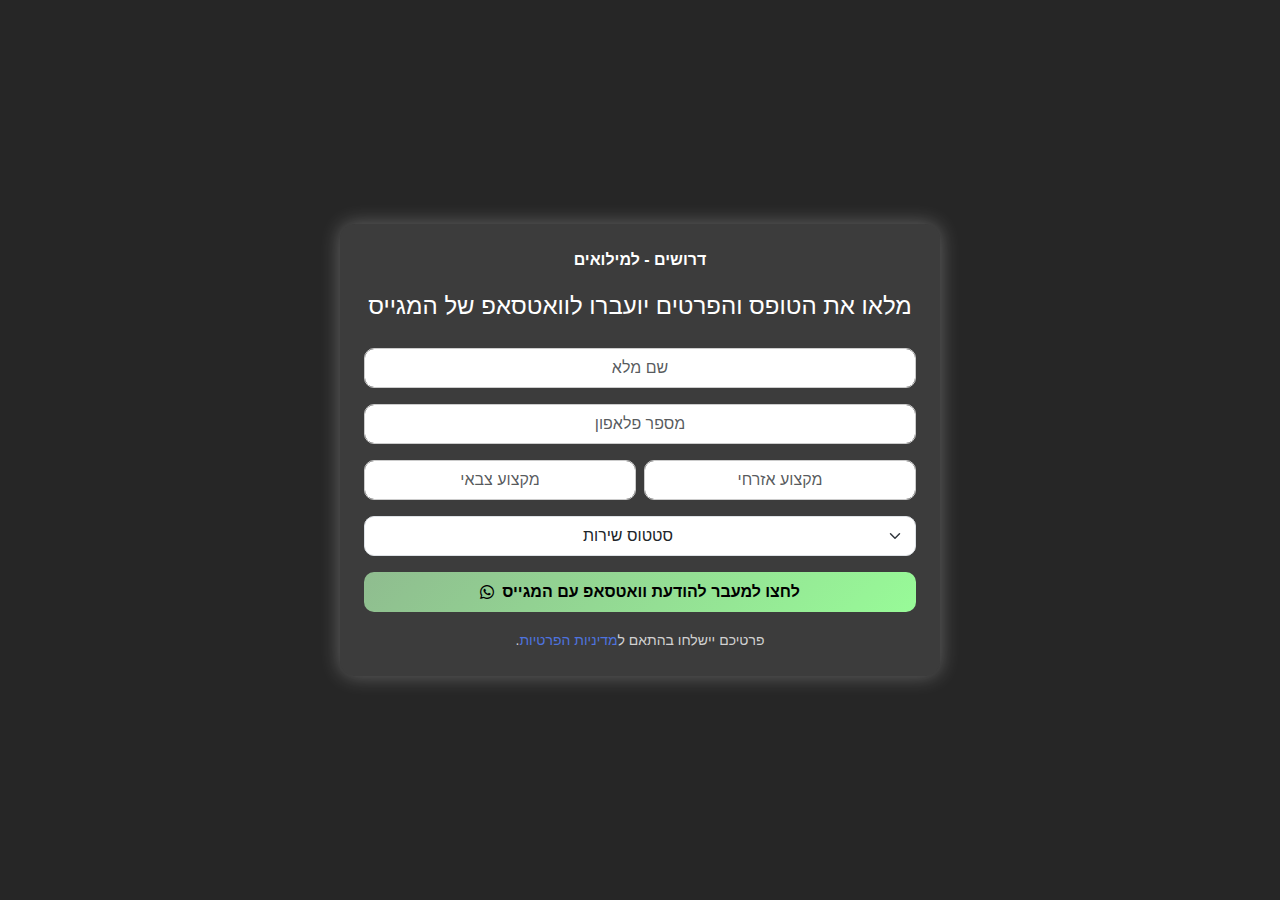
<file: index_new.html>
<!DOCTYPE html>
<html lang="he">
<head>
  <meta charset="UTF-8">
  <meta name="viewport" content="width=device-width, initial-scale=1.0">
  <title>דרושים - למילואים</title>
  <link href="https://cdn.jsdelivr.net/npm/bootstrap@5.3.3/dist/css/bootstrap.min.css" rel="stylesheet">
  <link rel="stylesheet" href="https://cdnjs.cloudflare.com/ajax/libs/font-awesome/6.0.0-beta3/css/all.min.css">

  <script src="https://cdn.jsdelivr.net/npm/bootstrap@5.3.3/dist/js/bootstrap.bundle.min.js"></script>
  <style>
body {
  margin: 0;
  padding: 0;
  font-family: 'Heebo', sans-serif;
  overflow: hidden;
  background-color: rgba(0, 0, 0, 0.85);
  display: flex;
  justify-content: center;
  align-items: center;
  height: 100vh;
  color: white;
  direction: rtl;
}

#ad {
  width: 100%;
  max-width: 600px;
  padding: 1.5rem;
  background-color: rgba(255, 255, 255, 0.1);
  border-radius: 15px;
  box-shadow: 0 0 20px rgba(255, 255, 255, 0.3);
  text-align: center;
}

#ad-title {
  font-size: 1rem;
  margin-bottom: 1rem;
  font-weight: bold;
}

#ad-text {
  font-size: 1.5rem;
  margin-bottom: 1.5rem;
}

.form-control {
  height: 40px;
  font-size: 1rem;
  text-align: center;
  margin-bottom: 1rem;
  border-radius: 10px;
  border: 1px solid #ccc;
  padding: 0.5rem;
}

.form-control::placeholder, .form-select::placeholder {
  text-align: center;
}

.form-control.right-aligned {
  text-align: right;
  margin-left: 0.5rem;
  text-align: center;
}

.form-control.left-aligned {
  text-align: left;
  text-align: center;
}

.profession-input-group {
  display: flex;
  justify-content: space-between;
}


.form-select {
  text-align: center;
  text-align-last: center;
  margin-bottom: 1rem;
  height: 40px;
  font-size: 1rem;
  border-radius: 10px;
}

button[type="button"] {
  width: 100%;
  padding: 0.5rem;
  font-size: 1rem;
  border-radius: 10px;
  background: linear-gradient(135deg, #8FBC8F 0%, #98FB98 100%);
  border: none;
  color: black;
  font-weight: bold;
  transition: background 0.3s ease;
  display: flex;
  justify-content: center;
  align-items: center;
  gap: 0.5rem;
}

button[type="button"]:hover {
  background: linear-gradient(135deg, #98FB98 0%, #8FBC8F 100%);
  color: black;
}

.military-btn:hover {
  background: linear-gradient(135deg, #3b4422 0%, #4b5320 100%);
  transform: translateY(-2px);
  box-shadow: 0 6px 8px rgba(0, 0, 0, 0.2);
}


#disclaimer {
  color: #d1d1d1;
  text-align: center;
  margin-top: 1rem;
}

#disclaimer a {
  color: #4e73df;
  text-decoration: none;
}

#disclaimer a:hover {
  text-decoration: underline;
}

.custom-alert {
  position: fixed;
  top: 50%;
  left: 50%;
  transform: translate(-50%, -50%);
  z-index: 9999;
  width: 300px;
  background-color: #343a40;
  color: white;
  text-align: center;
  border-radius: 10px;
  box-shadow: 0 2px 10px rgba(0, 0, 0, 0.5);
  padding: 1rem;
  font-size: 1.2rem;
}

.custom-alert .btn-close {
  position: absolute;
  top: 10px;
  right: 10px;
  background: none;
  border: none;
  color: white;
  font-size: 1.2rem;
  cursor: pointer;
}

.custom-alert .btn-close:hover {
  color: white;
}

  </style>
</head>
<body>
  <div id="ad">
    <div id="ad-title">דרושים - למילואים</div>
    <div id="ad-text">מלאו את הטופס והפרטים יועברו לוואטסאפ של המגייס</div>
    <form id="recruitment-form">
      <input type="text" class="form-control" id="name" placeholder="שם מלא" required>
      <input type="tel" class="form-control" id="phone" placeholder="מספר פלאפון" pattern="[0-9]*" required>
      <div class="profession-input-group">
        <input type="text" class="form-control right-aligned" id="occupation-civilian" placeholder="מקצוע אזרחי" required>
        <input type="text" class="form-control left-aligned" id="occupation-military" placeholder="מקצוע צבאי" required>
      </div>
      <select class="form-select" id="serviceStatus" required>
        <option value="" disabled selected hidden>סטטוס שירות</option>
        <option value="idk">לא יודע/ת</option>
        <option value="maagar">מאגר</option>
        <option value="ptor">פטור</option>
        <option value="active_mesharet">משרת מילואים פעיל</option>
      </select>
      <button type="button" class="btn btn-primary military-btn" onclick="submitForm()">לחצו למעבר להודעת וואטסאפ עם המגייס <i class="fab fa-whatsapp"></i></button>

      </button>
      <div id="disclaimer" class="mt-3">
        <small>
          פרטיכם יישלחו בהתאם ל<a href="https://osimyoter.github.io/a/pp" target="_blank">מדיניות הפרטיות</a>.
        </small>
      </div>
    </form>
  </div>
  <div id="alert-container"></div>
  <script>
    function getParameterByName(name, url = window.location.href) {
      name = name.replace(/[\[\]]/g, '\\$&');
      const regex = new RegExp(`[?&]${name}(=([^&#]*)|&|#|$)`);
      const results = regex.exec(url);
      if (!results) return null;
      if (!results[2]) return '';
      return decodeURIComponent(results[2].replace(/\+/g, ' '));
    }

    function generateUUID() {
      return 'xxxxxxxx-xxxx-4xxx-yxxx-xxxxxxxxxxxx'.replace(/[xy]/g, function(c) {
        const r = Math.random() * 16 | 0,
          v = c === 'x' ? r : (r & 0x3 | 0x8);
        return v.toString(16);
      });
    }

    const uuid = generateUUID();
    const webAppUrl = 'https://script.google.com/macros/s/AKfycbzhKjOUNx5ltP0tzX-BiU-d1UylPvuMXHecwddrVOce0--7xDrMpTo4LJK9CSQ-9vSWOg/exec';

  function submitForm() {
    const submitButton = document.querySelector('button[type="button"]');
    submitButton.disabled = true; // Disable the button
  
    const name = document.getElementById('name').value;
    const phone = document.getElementById('phone').value;
    const occupationCivilian = document.getElementById('occupation-civilian').value;
    const occupationMilitary = document.getElementById('occupation-military').value;
    const serviceStatus = document.getElementById('serviceStatus').value;
  
    if (!name || !phone || !occupationCivilian || !occupationMilitary || !serviceStatus) {
      showAlert('danger', 'אנא מלאו את כל השדות');
      submitButton.disabled = false; // Re-enable the button if validation fails
      return;
    }
  
    if (!phone.match(/^[0-9]*$/)) {
      showAlert('danger', 'אנא הכניסו מספר פלאפון תקין');
      submitButton.disabled = false; // Re-enable the button if validation fails
      return;
    }
  
    showAlert('success', 'וואטסאפ תכף ייפתח');
    const data = `uuid=${encodeURIComponent(uuid)}&name=${encodeURIComponent(name)}&phone=${encodeURIComponent(phone)}&occupationCivilian=${encodeURIComponent(occupationCivilian)}&occupationMilitary=${encodeURIComponent(occupationMilitary)}&status=${encodeURIComponent(serviceStatus)}&userContinued=true`;
  
    // Log the data to the console
    //console.log('Data being sent:', data);
  
    fetch(webAppUrl, {
      method: 'POST',
      headers: {
        'Content-Type': 'application/x-www-form-urlencoded',
      },
      body: data,
    })
    .then(response => {
      if (response.ok) {
        console.log('Data sent successfully');
        redirectToWhatsapp(phone, name, serviceStatus, occupationMilitary);
      } else {
        console.error('Failed to send data');
        redirectToWhatsapp(phone, name, serviceStatus, occupationMilitary);
      }
    })
    .catch(error => {
      console.error('Error:', error);
      redirectToWhatsapp(phone, name, serviceStatus, occupationMilitary);
    })
    .finally(() => {
      submitButton.disabled = false; // Re-enable the button after submission attempt
    });
  }


    function showAlert(type, message) {
      const alertContainer = document.getElementById('alert-container');
      const alert = document.createElement('div');
      alert.classList.add('custom-alert');
      alert.setAttribute('role', 'alert');
      alert.innerHTML = `
        <strong>${message}</strong>
      `;
      alertContainer.appendChild(alert);

      setTimeout(() => {
        alert.remove();
      }, 3000);
    }

    function getUserIP() {
      return fetch('https://api.ipify.org?format=json')
        .then(response => response.json())
        .then(data => data.ip)
        .catch(error => console.error(error));
    }

    function redirectToWhatsapp(phone, name, serviceStatus, occupationMilitary) {
      const unitPhoneNumber = getParameterByName('phone');
      const serviceStatusLabel = document.querySelector(`#serviceStatus option[value="${serviceStatus}"]`).innerText;

      const whatsappUrl = `https://api.whatsapp.com/send?phone=${unitPhoneNumber}&text=*מספר פלאפון:* ${phone}%0a*שם מלא:* ${name}%0a*סטטוס שירות:* ${serviceStatusLabel}%0a*מקצוע צבאי:* ${occupationMilitary}`;
      window.location.href = whatsappUrl;
    }

    function sendToGoogleSheet() {
      const adNumber = getParameterByName('number').split('?')[0];
      const now = new Date();
      const dateTime = `${String(now.getDate()).padStart(2, '0')}/${String(now.getMonth() + 1).padStart(2, '0')}/${now.getFullYear()} ${String(now.getHours()).padStart(2, '0')}:${String(now.getMinutes()).padStart(2, '0')}`;

      getUserIP()
        .then(userIP => {
          const data = `uuid=${uuid}&adNumber=${adNumber}&dateTime=${dateTime}&userIP=${userIP}`;
          //console.log('Data being sent:', data);

          fetch(webAppUrl, {
            method: 'POST',
            headers: {
              'Content-Type': 'application/x-www-form-urlencoded',
            },
            body: data,
          })
          .then(response => {
            if (response.ok) {
              console.log('success');
            } else {
              console.error('failed');
            }
          })
          .catch(error => {
            console.error('Error:', error);
          });
        })
        .catch(error => {
          console.error('Error getting user IP:', error);
        });
    }

    window.addEventListener('load', () => {
      sendToGoogleSheet();
    });
  </script>
</body>
</html>
</file>
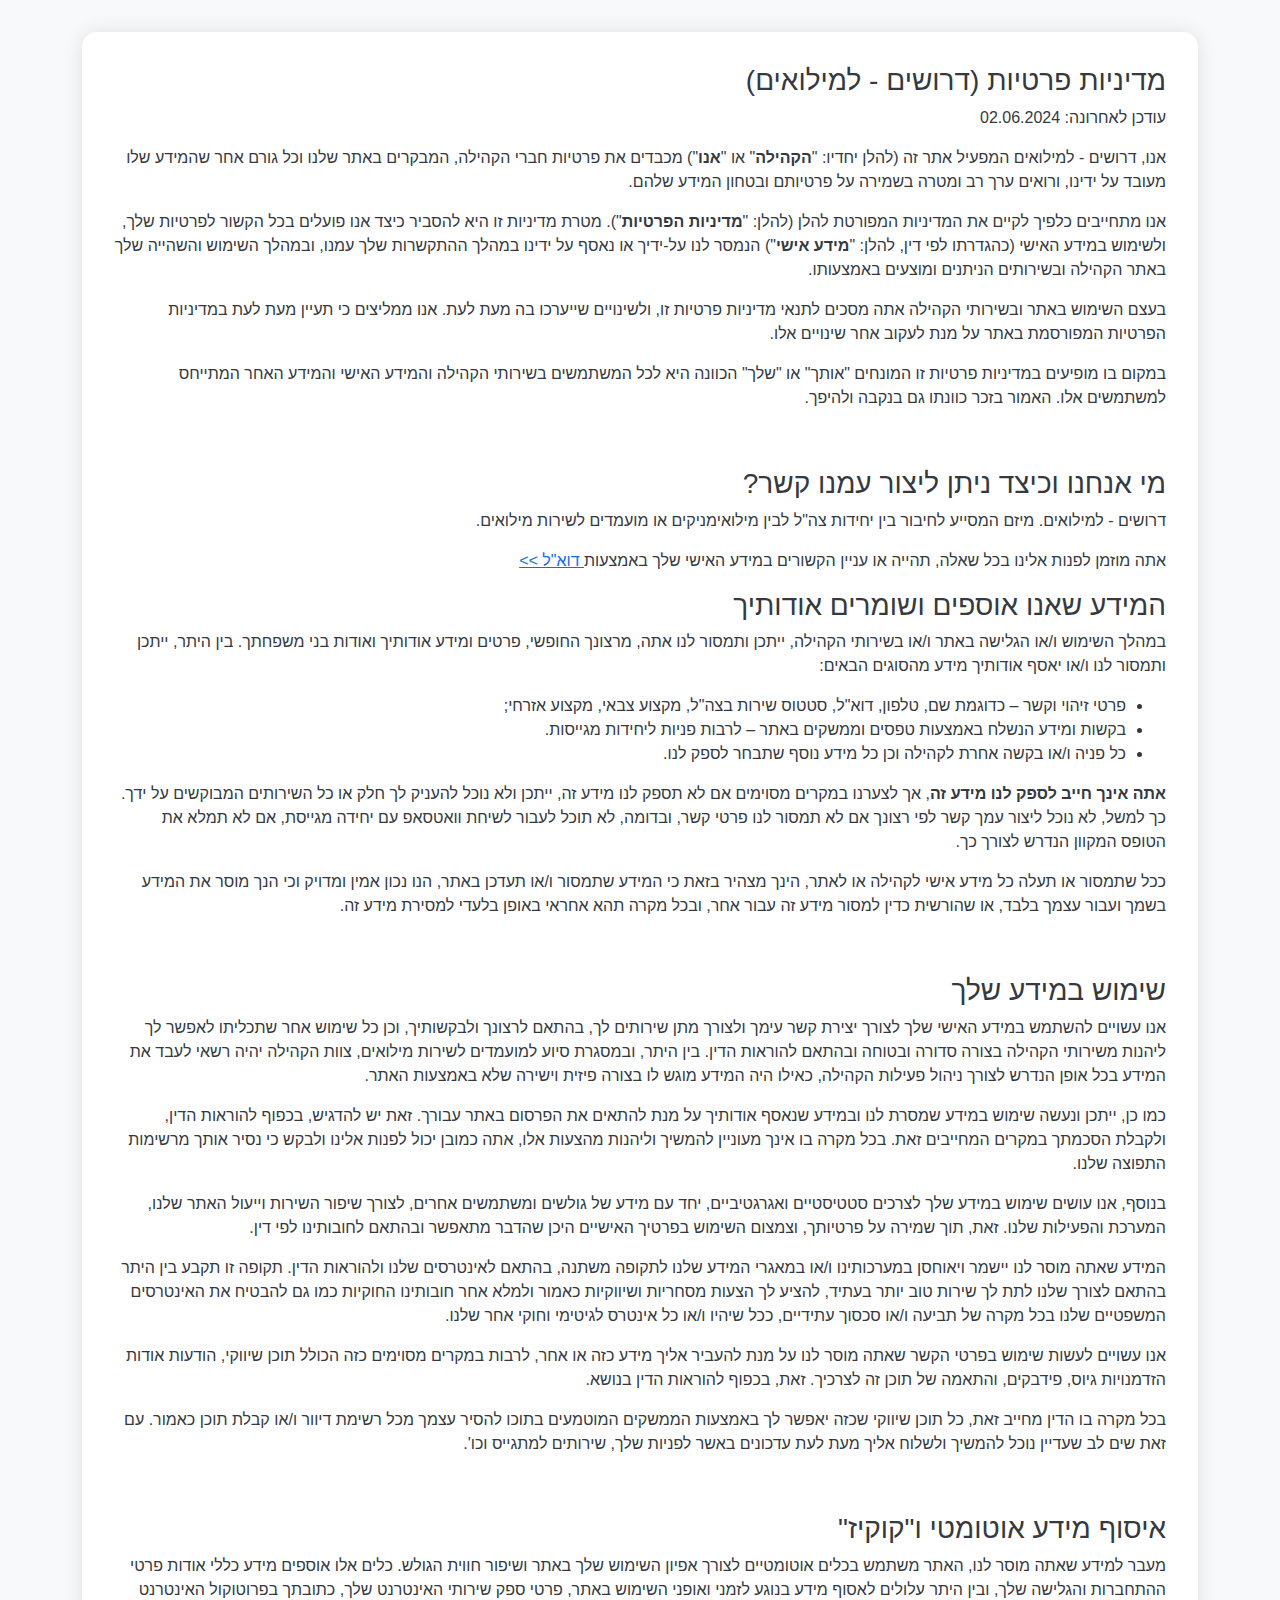
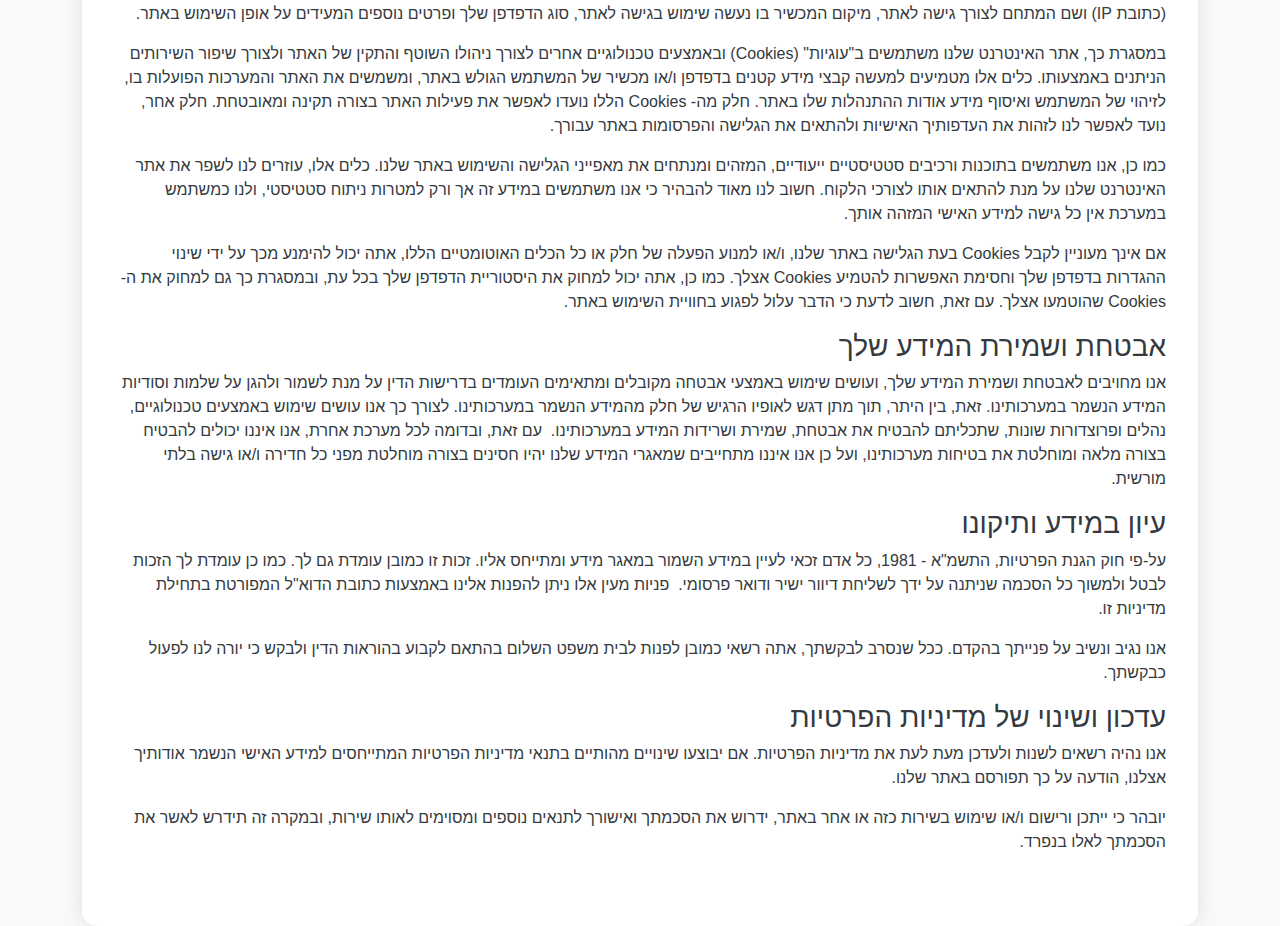
<file: pp.html>
<!DOCTYPE html>
<html lang="he">
<head>
  <meta charset="UTF-8">
  <meta name="viewport" content="width=device-width, initial-scale=1.0">
  <title>מדיניות פרטיות</title>
  <link href="https://cdn.jsdelivr.net/npm/bootstrap@5.3.3/dist/css/bootstrap.min.css" rel="stylesheet">
  <link rel="stylesheet" href="https://cdnjs.cloudflare.com/ajax/libs/font-awesome/6.0.0-beta3/css/all.min.css">

  <script src="https://cdn.jsdelivr.net/npm/bootstrap@5.3.3/dist/js/bootstrap.bundle.min.js"></script>
  <style>
    body {
      font-family: 'Heebo', sans-serif;
      background-color: #f8f9fa;
      direction: rtl;
      margin: 0;
      padding: 0;
    }
    .container {
      margin-top: 2rem;
    }
    .content {
      background-color: #ffffff;
      border-radius: 15px;
      box-shadow: 0 0 20px rgba(0, 0, 0, 0.1);
      padding: 2rem;
      color: #343a40;
    }
    h1, h2, h3 {
      color: #343a40;
    }
  </style>
</head>
<body>
  <div class="container">
    <div class="content">

<h3 dir="RTL">מדיניות פרטיות (דרושים - למילואים)</h3>
			<p dir="RTL">עודכן לאחרונה: 02.06.2024</p>

<p dir="RTL">אנו, דרושים - למילואים המפעיל אתר זה (להלן יחדיו: "<strong>הקהילה</strong>" או "<strong>אנו</strong>") מכבדים את פרטיות חברי הקהילה, המבקרים באתר שלנו וכל גורם אחר שהמידע שלו מעובד על ידינו, ורואים ערך רב ומטרה בשמירה על פרטיותם ובטחון המידע שלהם.</p>

<p dir="RTL">אנו מתחייבים כלפיך לקיים את המדיניות המפורטת להלן (להלן: "<strong>מדיניות הפרטיות</strong>"). מטרת מדיניות זו היא להסביר כיצד אנו פועלים בכל הקשור לפרטיות שלך, ולשימוש במידע האישי (כהגדרתו לפי דין, להלן: "<strong>מידע אישי</strong>") הנמסר לנו על-ידיך או נאסף על ידינו במהלך ההתקשרות שלך עמנו, ובמהלך השימוש והשהייה שלך באתר הקהילה ובשירותים הניתנים ומוצעים באמצעותו.</p>

<p dir="RTL">בעצם השימוש באתר ובשירותי הקהילה אתה מסכים לתנאי מדיניות פרטיות זו, ולשינויים שייערכו בה מעת לעת. אנו ממליצים כי תעיין מעת לעת במדיניות הפרטיות המפורסמת באתר על מנת לעקוב אחר שינויים אלו.</p>

<p dir="RTL">במקום בו מופיעים במדיניות פרטיות זו המונחים "אותך" או "שלך" הכוונה היא לכל המשתמשים בשירותי הקהילה והמידע האישי והמידע האחר המתייחס למשתמשים אלו. האמור בזכר כוונתו גם בנקבה ולהיפך.</p>

<h3 dir="RTL">&nbsp;</h3>

<h3 dir="RTL">מי אנחנו וכיצד ניתן ליצור עמנו קשר?</h3>

<p dir="RTL">דרושים - למילואים. מיזם המסייע לחיבור בין יחידות צה"ל לבין מילואימניקים או מועמדים לשירות מילואים.</p>

<p dir="RTL">אתה מוזמן לפנות אלינו בכל שאלה, תהייה או עניין הקשורים במידע האישי שלך באמצעות<a href="mailto:osim.yoter@gmail.com
">&nbsp;דוא"ל &gt;&gt;</a></p>

<h3 dir="RTL">המידע שאנו אוספים ושומרים אודותיך</h3>

<p dir="RTL">במהלך השימוש ו/או הגלישה באתר ו/או בשירותי הקהילה, ייתכן ותמסור לנו אתה, מרצונך החופשי, פרטים ומידע אודותיך ואודות בני משפחתך. בין היתר, ייתכן ותמסור לנו ו/או יאסף אודותיך מידע מהסוגים הבאים:</p>

<ul>
	<li dir="RTL">פרטי זיהוי וקשר – כדוגמת שם, טלפון, דוא"ל, סטטוס שירות בצה"ל, מקצוע צבאי, מקצוע אזרחי;</li>
	<li dir="RTL">בקשות ומידע הנשלח באמצעות טפסים וממשקים באתר – לרבות פניות ליחידות מגייסות.	<li dir="RTL">כל פניה ו/או בקשה אחרת לקהילה וכן כל מידע נוסף שתבחר לספק לנו.</li>
</ul>

<p dir="RTL"></p>

<p dir="RTL"><strong>אתה אינך חייב לספק לנו מידע זה</strong>, אך לצערנו במקרים מסוימים אם לא תספק לנו מידע זה, ייתכן ולא נוכל להעניק לך חלק או כל השירותים המבוקשים על ידך. כך למשל, לא נוכל ליצור עמך קשר לפי רצונך אם לא תמסור לנו פרטי קשר, ובדומה, לא תוכל לעבור לשיחת וואטסאפ עם יחידה מגייסת, אם לא תמלא את הטופס המקוון הנדרש לצורך כך.</p>

<p dir="RTL">ככל שתמסור או תעלה כל מידע אישי לקהילה או לאתר, הינך מצהיר בזאת כי המידע שתמסור ו/או תעדכן באתר, הנו נכון אמין ומדויק וכי הנך מוסר את המידע בשמך ועבור עצמך בלבד, או שהורשית כדין למסור מידע זה עבור אחר, ובכל מקרה תהא אחראי באופן בלעדי למסירת מידע זה.</p>

<p dir="RTL">&nbsp;</p>

<h3 dir="RTL">שימוש במידע שלך</h3>

<p dir="RTL">אנו עשויים להשתמש במידע האישי שלך לצורך יצירת קשר עימך ולצורך מתן שירותים לך, בהתאם לרצונך ולבקשותיך, וכן כל שימוש אחר שתכליתו לאפשר לך ליהנות משירותי הקהילה בצורה סדורה ובטוחה ובהתאם להוראות הדין. בין היתר, ובמסגרת סיוע למועמדים לשירות מילואים, צוות הקהילה יהיה רשאי לעבד את המידע בכל אופן הנדרש לצורך ניהול פעילות הקהילה, כאילו היה המידע מוגש לו בצורה פיזית וישירה שלא באמצעות האתר.</p>

<p dir="RTL">כמו כן, ייתכן ונעשה שימוש במידע שמסרת לנו ובמידע שנאסף אודותיך על מנת להתאים את הפרסום באתר עבורך. זאת יש להדגיש, בכפוף להוראות הדין, ולקבלת הסכמתך במקרים המחייבים זאת. בכל מקרה בו אינך מעוניין להמשיך וליהנות מהצעות אלו, אתה כמובן יכול לפנות אלינו ולבקש כי נסיר אותך מרשימות התפוצה שלנו.</p>

<p dir="RTL">בנוסף, אנו עושים שימוש במידע שלך לצרכים סטטיסטיים ואגרגטיביים, יחד עם מידע של גולשים ומשתמשים אחרים, לצורך שיפור השירות וייעול האתר שלנו, המערכת והפעילות שלנו. זאת, תוך שמירה על פרטיותך, וצמצום השימוש בפרטיך האישיים היכן שהדבר מתאפשר ובהתאם לחובותינו לפי דין.</p>

<p dir="RTL">המידע שאתה מוסר לנו יישמר ויאוחסן במערכותינו ו/או במאגרי המידע שלנו לתקופה משתנה, בהתאם לאינטרסים שלנו ולהוראות הדין. תקופה זו תקבע בין היתר בהתאם לצורך שלנו לתת לך שירות טוב יותר בעתיד, להציע לך הצעות מסחריות ושיווקיות כאמור ולמלא אחר חובותינו החוקיות כמו גם להבטיח את האינטרסים המשפטיים שלנו בכל מקרה של תביעה ו/או סכסוך עתידיים, ככל שיהיו ו/או כל אינטרס לגיטימי וחוקי אחר שלנו.</p>

<p dir="RTL">אנו עשויים לעשות שימוש בפרטי הקשר שאתה מוסר לנו על מנת להעביר אליך מידע כזה או אחר, לרבות במקרים מסוימים כזה הכולל תוכן שיווקי, הודעות אודות הזדמנויות גיוס, פידבקים, והתאמה של תוכן זה לצרכיך. זאת, בכפוף להוראות הדין בנושא.</p>

<p dir="RTL">בכל מקרה בו הדין מחייב זאת, כל תוכן שיווקי שכזה יאפשר לך באמצעות הממשקים המוטמעים בתוכו להסיר עצמך מכל רשימת דיוור ו/או קבלת תוכן כאמור. עם זאת שים לב שעדיין נוכל להמשיך ולשלוח אליך מעת לעת עדכונים באשר לפניות שלך, שירותים למתגייס וכו'.</p>

<p dir="RTL">&nbsp;</p>

<h3 dir="RTL">איסוף מידע אוטומטי ו"קוקיז"</h3>

<p dir="RTL">מעבר למידע שאתה מוסר לנו, האתר משתמש בכלים אוטומטיים לצורך אפיון השימוש שלך באתר ושיפור חווית הגולש. כלים אלו אוספים מידע כללי אודות פרטי ההתחברות והגלישה שלך, ובין היתר עלולים לאסוף מידע בנוגע לזמני ואופני השימוש באתר, פרטי ספק שירותי האינטרנט שלך, כתובתך בפרוטוקול האינטרנט (כתובת <span dir="LTR">IP</span>) ושם המתחם לצורך גישה לאתר, מיקום המכשיר בו נעשה שימוש בגישה לאתר, סוג הדפדפן שלך ופרטים נוספים המעידים על אופן השימוש באתר.</p>

<p dir="RTL">במסגרת כך, אתר האינטרנט שלנו משתמשים ב"עוגיות" (Cookies) ובאמצעים טכנולוגיים אחרים לצורך ניהולו השוטף והתקין של האתר ולצורך שיפור השירותים הניתנים באמצעותו. כלים אלו מטמיעים למעשה קבצי מידע קטנים בדפדפן ו/או מכשיר של המשתמש הגולש באתר, ומשמשים את האתר והמערכות הפועלות בו, לזיהוי של המשתמש ואיסוף מידע אודות ההתנהלות שלו באתר. חלק מה- Cookies הללו נועדו לאפשר את פעילות האתר בצורה תקינה ומאובטחת. חלק אחר, נועד לאפשר לנו לזהות את העדפותיך האישיות ולהתאים את הגלישה והפרסומות באתר עבורך.&nbsp;</p>

<p dir="RTL">כמו כן, אנו משתמשים בתוכנות ורכיבים סטטיסטיים ייעודיים, המזהים ומנתחים את מאפייני הגלישה והשימוש באתר שלנו. כלים אלו, עוזרים לנו לשפר את אתר האינטרנט שלנו על מנת להתאים אותו לצורכי הלקוח. חשוב לנו מאוד להבהיר כי אנו משתמשים במידע זה אך ורק למטרות ניתוח סטטיסטי, ולנו כמשתמש במערכת אין כל גישה למידע האישי המזהה אותך.</p>

<p dir="RTL">אם אינך מעוניין לקבל <span dir="LTR"></span><span dir="LTR">Cookies</span> בעת הגלישה באתר שלנו, ו/או למנוע הפעלה של חלק או כל הכלים האוטומטיים הללו, אתה יכול להימנע מכך על ידי שינוי ההגדרות בדפדפן שלך וחסימת האפשרות להטמיע <span dir="LTR">Cookies</span> אצלך. כמו כן, אתה יכול למחוק את היסטוריית הדפדפן שלך בכל עת, ובמסגרת כך גם למחוק את ה- <span dir="LTR">Cookies</span> שהוטמעו אצלך. עם זאת, חשוב לדעת כי הדבר עלול לפגוע בחוויית השימוש באתר.</p>


<h3 dir="RTL">אבטחת ושמירת המידע שלך</h3>

<p dir="RTL">אנו מחויבים לאבטחת ושמירת המידע שלך, ועושים שימוש באמצעי אבטחה מקובלים ומתאימים העומדים בדרישות הדין על מנת לשמור ולהגן על שלמות וסודיות המידע הנשמר במערכותינו. זאת, בין היתר, תוך מתן דגש לאופיו הרגיש של חלק מהמידע הנשמר במערכותינו. לצורך כך אנו עושים שימוש באמצעים טכנולוגיים, נהלים ופרוצדורות שונות, שתכליתם להבטיח את אבטחת, שמירת ושרידות המידע במערכותינו. &nbsp;עם זאת, ובדומה לכל מערכת אחרת, אנו איננו יכולים להבטיח בצורה מלאה ומוחלטת את בטיחות מערכותינו, ועל כן אנו איננו מתחייבים שמאגרי המידע שלנו יהיו חסינים בצורה מוחלטת מפני כל חדירה ו/או גישה בלתי מורשית.</p>


<h3 dir="RTL">עיון במידע ותיקונו</h3>

<p dir="RTL">על-פי חוק הגנת הפרטיות, התשמ"א - 1981, כל אדם זכאי לעיין במידע השמור במאגר מידע ומתייחס אליו. זכות זו כמובן עומדת גם לך. כמו כן עומדת לך הזכות לבטל ולמשוך כל הסכמה שניתנה על ידך לשליחת דיוור ישיר ודואר פרסומי. &nbsp;פניות מעין אלו ניתן להפנות אלינו באמצעות כתובת הדוא"ל המפורטת בתחילת מדיניות זו.</p>

<p dir="RTL">אנו נגיב ונשיב על פנייתך בהקדם. ככל שנסרב לבקשתך, אתה רשאי כמובן לפנות לבית משפט השלום בהתאם לקבוע בהוראות הדין ולבקש כי יורה לנו לפעול כבקשתך.</p>

<h3 dir="RTL">עדכון ושינוי של מדיניות הפרטיות</h3>

<p dir="RTL">אנו נהיה רשאים לשנות ולעדכן מעת לעת את מדיניות הפרטיות. אם יבוצעו שינויים מהותיים בתנאי מדיניות הפרטיות המתייחסים למידע האישי הנשמר אודותיך אצלנו, הודעה על כך תפורסם באתר שלנו.</p>

<p dir="RTL">יובהר כי ייתכן ורישום ו/או שימוש בשירות כזה או אחר באתר, ידרוש את הסכמתך ואישורך לתנאים נוספים ומסוימים לאותו שירות, ובמקרה זה תידרש לאשר את הסכמתך לאלו בנפרד.</p>

<main role="main">&nbsp;</main>
		</div>
    </div>
  </div>
</body>
</html>
</file>
